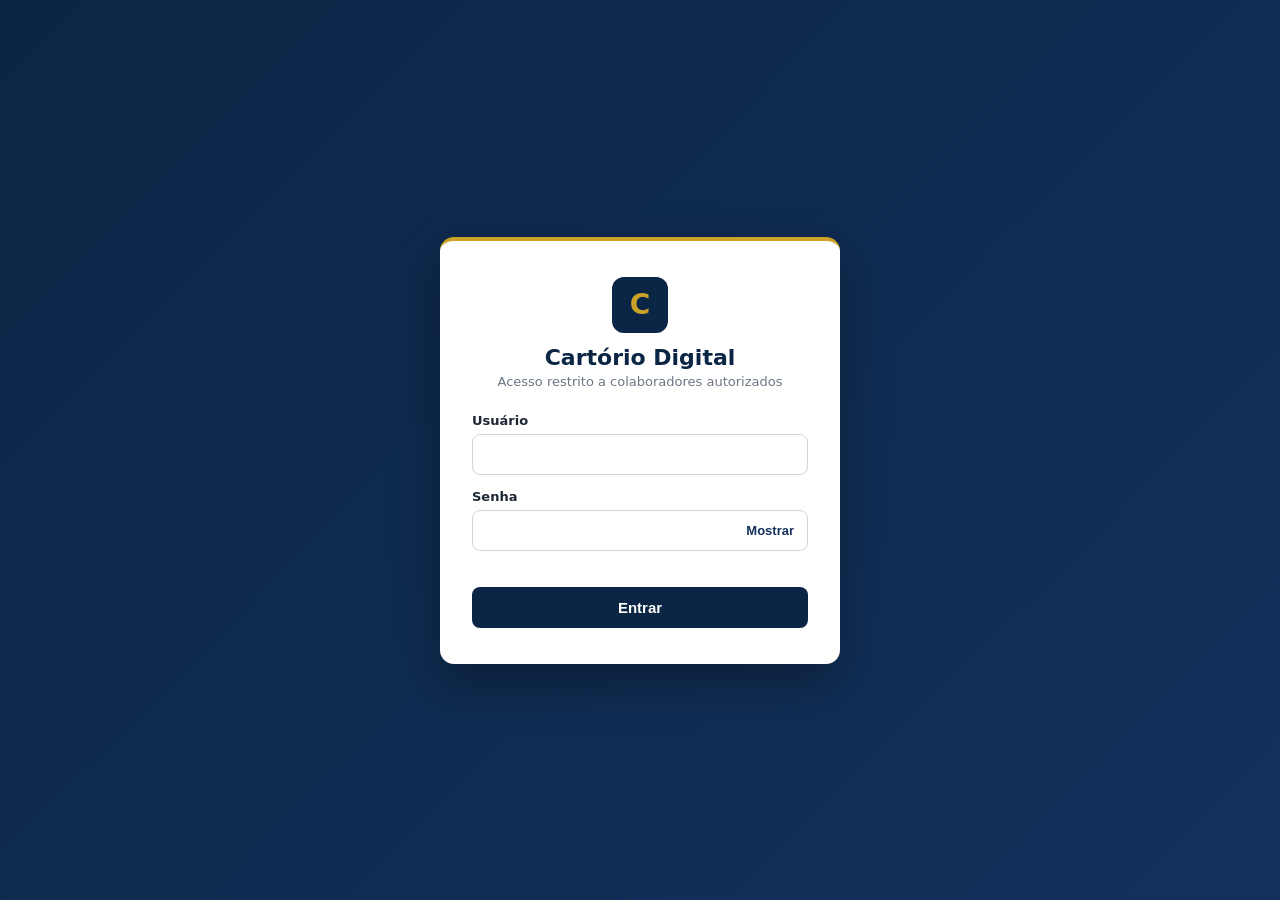
<file: frontend/index.html>
<!DOCTYPE html>
<html lang="pt-BR">
<head>
  <meta charset="UTF-8" />
  <meta name="viewport" content="width=device-width, initial-scale=1.0" />
  <title>Cartório | Acesso ao sistema</title>
  <link rel="stylesheet" href="css/style.css" />
</head>
<body class="login-page">
  <main class="login-card">
    <div class="brand">
      <div class="brand-logo">C</div>
      <h1>Cartório Digital</h1>
      <p>Acesso restrito a colaboradores autorizados</p>
    </div>

    <form id="loginForm" novalidate>
      <label for="username">Usuário</label>
      <input id="username" type="text" autocomplete="username" required />

      <label for="password">Senha</label>
      <div class="password-wrap">
        <input id="password" type="password" autocomplete="current-password" required />
        <button type="button" id="togglePassword" aria-label="Mostrar senha">Mostrar</button>
      </div>

      <p id="error" class="error" role="alert"></p>

      <button type="submit" id="submitBtn" class="btn-primary">Entrar</button>
    </form>
  </main>

  <script src="js/api.js"></script>
  <script src="js/login.js"></script>
</body>
</html>
</file>
<file: frontend/css/style.css>
:root {
  --navy: #0b2545;
  --navy-light: #13315c;
  --gold: #c9a227;
  --gray: #f3f5f8;
  --text: #1c2733;
  --danger: #c0392b;
}

* { box-sizing: border-box; margin: 0; padding: 0; }

body {
  font-family: "Segoe UI", system-ui, sans-serif;
  color: var(--text);
  background: var(--gray);
}

/* LOGIN */
.login-page {
  min-height: 100vh;
  display: grid;
  place-items: center;
  background: linear-gradient(135deg, var(--navy), var(--navy-light));
  padding: 16px;
}

.login-card {
  background: #fff;
  width: 100%;
  max-width: 400px;
  padding: 36px 32px;
  border-radius: 14px;
  border-top: 4px solid var(--gold);
  box-shadow: 0 20px 50px rgba(0, 0, 0, 0.3);
}

.brand { text-align: center; margin-bottom: 24px; }
.brand-logo {
  width: 56px; height: 56px;
  margin: 0 auto 12px;
  display: grid; place-items: center;
  background: var(--navy); color: var(--gold);
  border-radius: 12px; font-size: 28px; font-weight: 700;
}
.brand h1 { font-size: 22px; color: var(--navy); }
.brand p { font-size: 13px; color: #6b7785; margin-top: 4px; }

form label {
  display: block;
  font-size: 13px; font-weight: 600;
  margin: 14px 0 6px;
}

form input {
  width: 100%;
  padding: 11px 12px;
  border: 1px solid #cfd6df;
  border-radius: 8px;
  font-size: 15px;
}
form input:focus {
  outline: none;
  border-color: var(--navy-light);
  box-shadow: 0 0 0 3px rgba(19, 49, 92, 0.15);
}

.password-wrap { position: relative; }
.password-wrap input { padding-right: 84px; }
.password-wrap button {
  position: absolute; right: 6px; top: 50%;
  transform: translateY(-50%);
  background: none; border: none;
  color: var(--navy-light);
  font-size: 13px; font-weight: 600;
  cursor: pointer; padding: 6px 8px;
}

.error { color: var(--danger); font-size: 13px; min-height: 18px; margin-top: 10px; }

.btn-primary {
  width: 100%; margin-top: 8px;
  padding: 12px;
  background: var(--navy); color: #fff;
  border: none; border-radius: 8px;
  font-size: 15px; font-weight: 600;
  cursor: pointer;
}
.btn-primary:hover { background: var(--navy-light); }
.btn-primary:disabled { opacity: 0.6; cursor: not-allowed; }

/* PAINEL */
.topbar {
  display: flex; justify-content: space-between; align-items: center;
  background: var(--navy); color: #fff;
  padding: 14px 24px;
}
.user { display: flex; align-items: center; gap: 14px; }
.btn-outline {
  background: transparent; color: #fff;
  border: 1px solid rgba(255, 255, 255, 0.5);
  padding: 6px 14px; border-radius: 6px; cursor: pointer;
}
.btn-outline:hover { background: rgba(255, 255, 255, 0.12); }
.content { padding: 32px 24px; }
.content p { margin-top: 10px; }
/* ===== LAYOUT DO SISTEMA ===== */
.app { display: flex; min-height: 100vh; }

.sidebar {
  width: 250px; flex-shrink: 0;
  background: var(--navy); color: #fff;
  display: flex; flex-direction: column;
  padding: 18px 12px;
  position: sticky; top: 0; height: 100vh; overflow-y: auto;
}
.sidebar-brand {
  display: flex; align-items: center; gap: 10px;
  font-weight: 700; font-size: 17px; padding: 4px 8px 20px;
}
.sidebar-brand .logo {
  width: 34px; height: 34px; display: grid; place-items: center;
  background: var(--gold); color: var(--navy); border-radius: 8px;
}
.sidebar nav { flex: 1; }
.nav-section {
  font-size: 11px; letter-spacing: 1px; text-transform: uppercase;
  color: rgba(255,255,255,.45); padding: 16px 10px 6px;
}
.nav-link {
  display: block; width: 100%; text-align: left;
  padding: 10px 12px; margin: 2px 0;
  color: rgba(255,255,255,.8); text-decoration: none;
  border-radius: 8px; font-size: 14px;
  background: none; border: none; cursor: pointer; font-family: inherit;
}
.nav-link:hover { background: rgba(255,255,255,.08); color: #fff; }
.nav-link.active {
  background: rgba(255,255,255,.14); color: #fff;
  box-shadow: inset 3px 0 0 var(--gold);
}
.nav-link.logout { margin-top: 12px; border-top: 1px solid rgba(255,255,255,.12); border-radius: 0 0 8px 8px; }

.main { flex: 1; min-width: 0; display: flex; flex-direction: column; }
.header {
  display: flex; justify-content: space-between; align-items: center; gap: 16px;
  background: #fff; padding: 12px 24px; border-bottom: 1px solid #e3e8ef;
}
.quick-search input {
  width: 340px; max-width: 100%;
  padding: 9px 14px; border: 1px solid #cfd6df; border-radius: 8px; font-size: 14px;
}
.user-box { display: flex; align-items: center; gap: 10px; }
.user-box small { display: block; color: #6b7785; font-size: 12px; }
.avatar {
  width: 36px; height: 36px; border-radius: 50%;
  display: grid; place-items: center;
  background: var(--gold); color: var(--navy); font-weight: 700;
}

.page-title { display: flex; justify-content: space-between; align-items: center; margin-bottom: 20px; }
.btn-inline { width: auto; margin: 0; padding: 10px 18px; text-decoration: none; display: inline-block; }
.btn-ghost {
  background: none; border: 1px solid #cfd6df; border-radius: 8px;
  padding: 10px 18px; cursor: pointer; font-size: 15px;
}

.cards { display: grid; grid-template-columns: repeat(auto-fit, minmax(190px, 1fr)); gap: 16px; margin-bottom: 24px; }
.card {
  background: #fff; border-radius: 12px; padding: 18px 20px;
  border-left: 4px solid var(--gold); box-shadow: 0 1px 3px rgba(0,0,0,.06);
}
.card span { display: block; font-size: 13px; color: #6b7785; }
.card strong { font-size: 30px; color: var(--navy); }

.panel { background: #fff; border-radius: 12px; padding: 20px; box-shadow: 0 1px 3px rgba(0,0,0,.06); }
.panel h3 { margin-bottom: 12px; color: var(--navy); }
.panel.empty { text-align: center; padding: 60px 20px; color: #6b7785; }

.filters { display: flex; gap: 12px; margin-bottom: 16px; flex-wrap: wrap; }
.filters input, .filters select {
  padding: 9px 12px; border: 1px solid #cfd6df; border-radius: 8px; font-size: 14px;
}
.filters input { flex: 1; min-width: 220px; }

.table-wrap { overflow-x: auto; }
.table { width: 100%; border-collapse: collapse; font-size: 14px; }
.table th { text-align: left; padding: 10px 12px; color: #6b7785; font-size: 12px; text-transform: uppercase; border-bottom: 1px solid #e3e8ef; }
.table td { padding: 12px; border-bottom: 1px solid #eef1f5; }
.table tbody tr:hover { background: #f8fafc; }
.badge { background: #e6f4ea; color: #1e7b3a; padding: 3px 10px; border-radius: 99px; font-size: 12px; font-weight: 600; }

.modal { position: fixed; inset: 0; background: rgba(11,37,69,.55); display: grid; place-items: center; padding: 16px; z-index: 10; }
.modal[hidden] { display: none; }
.modal-box { background: #fff; width: 100%; max-width: 460px; border-radius: 14px; padding: 26px; }
.modal-box h3 { color: var(--navy); margin-bottom: 4px; }
.modal-box label { display: block; font-size: 13px; font-weight: 600; margin: 14px 0 6px; }
.modal-box input, .modal-box select, .modal-box textarea {
  width: 100%; padding: 10px 12px; border: 1px solid #cfd6df; border-radius: 8px; font-size: 14px; font-family: inherit;
}
.modal-actions { display: flex; justify-content: flex-end; gap: 10px; margin-top: 16px; }

@media (max-width: 800px) {
  .app { flex-direction: column; }
  .sidebar { width: 100%; height: auto; position: static; }
  .quick-search input { width: 100%; }
}
</file>
